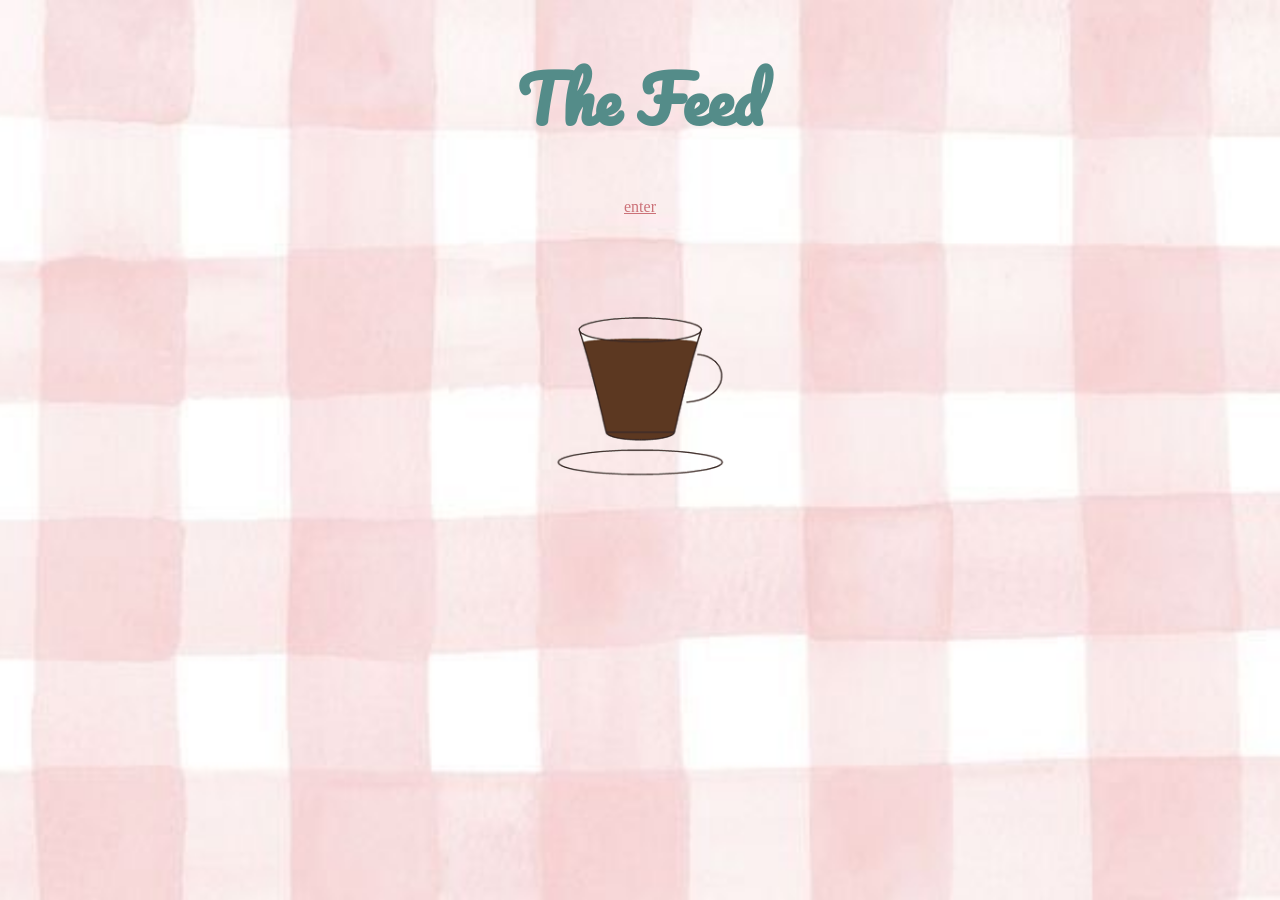
<file: index.html>
<!doctype html>
<html lang="en">
  <head>
    <meta charset="UTF-8" />
    <meta name="viewport" content="width=device-width, initial-scale=1.0" />
    <title>The Feed</title>
    <link rel="stylesheet" href="css/style.css" />
    <link rel="preconnect" href="https://fonts.googleapis.com" />
    <link rel="preconnect" href="https://fonts.gstatic.com" crossorigin />
    <link
      href="https://fonts.googleapis.com/css2?family=Cormorant+Garamond:wght@500;600;700&family=Work+Sans:wght@400;500;600&family=Pacifico&display=swap"
      rel="stylesheet"
    />
  </head>
  <body>
    <h1>The Feed</h1>
    <p><a href="feed.html">enter</a></p>

    <img src="img/the_feed.gif" alt="Coffee cup gif" width="300" />
  </body>
</html>
</file>
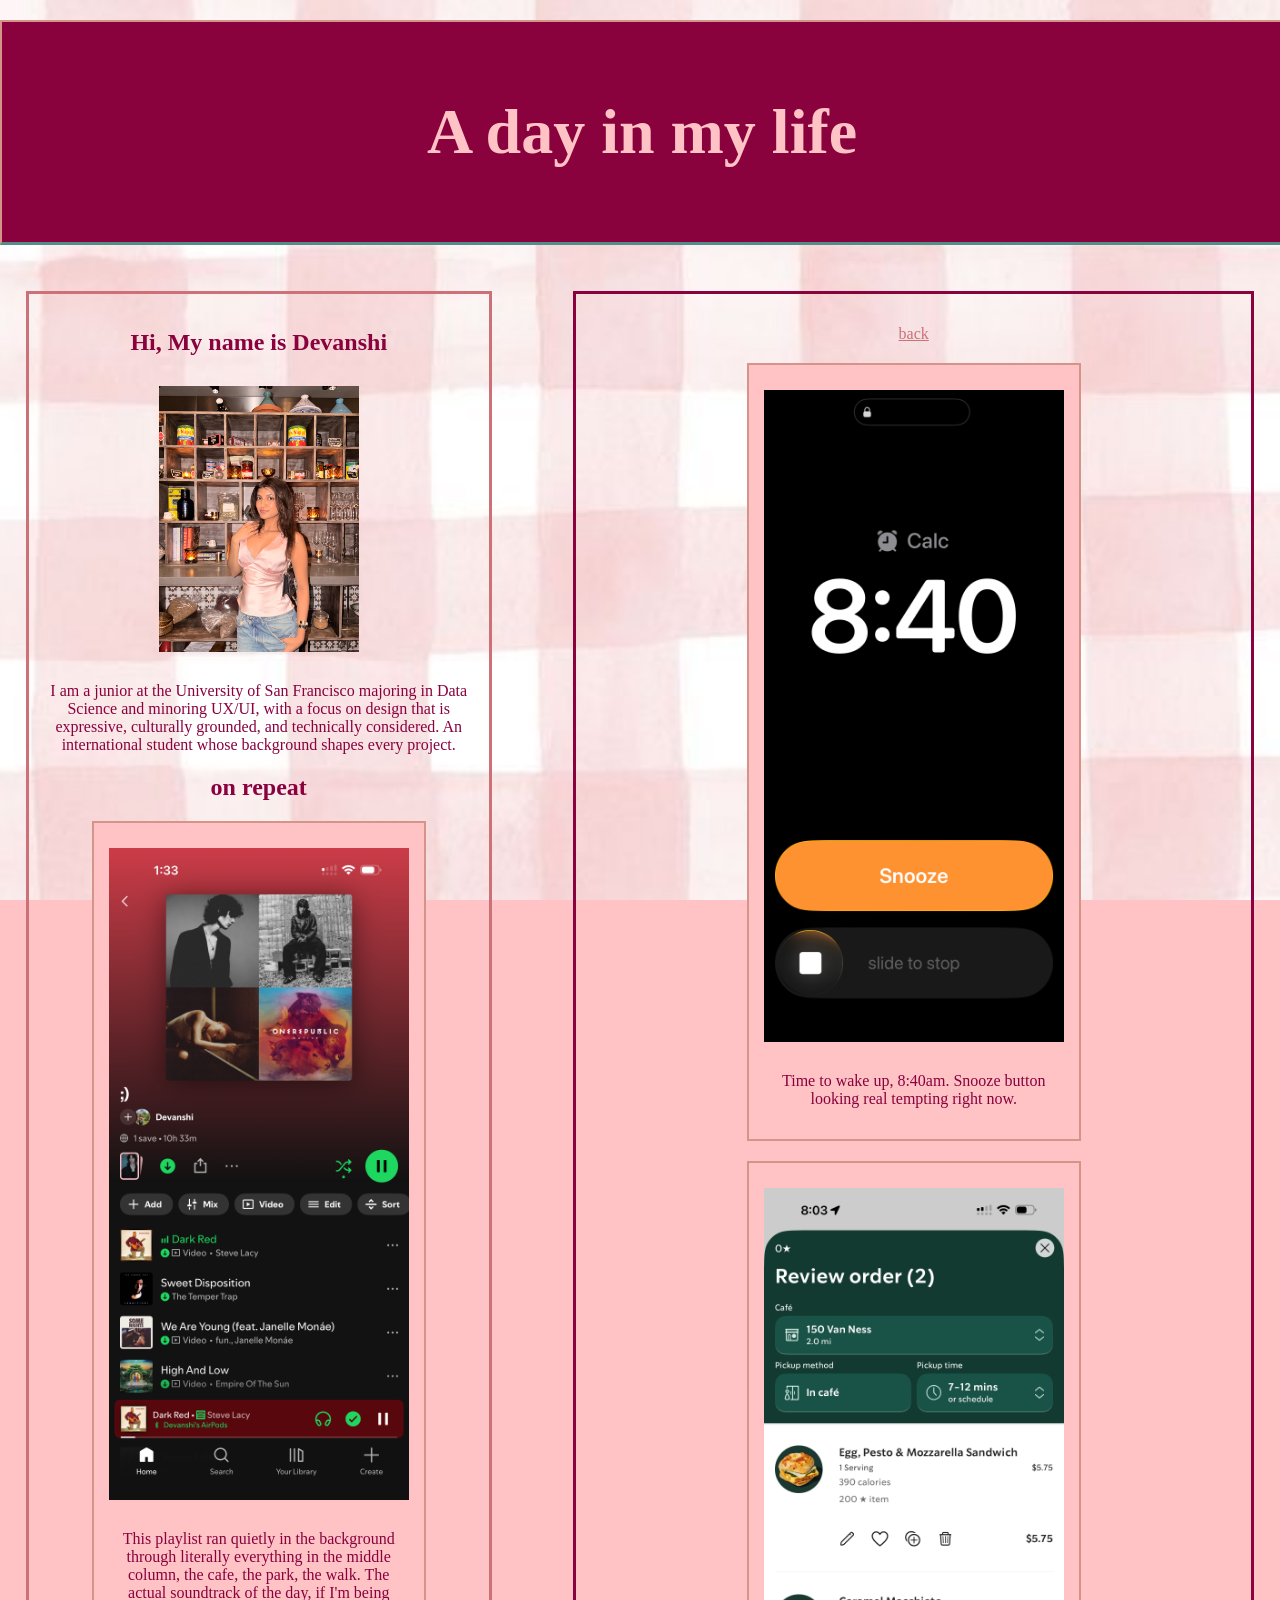
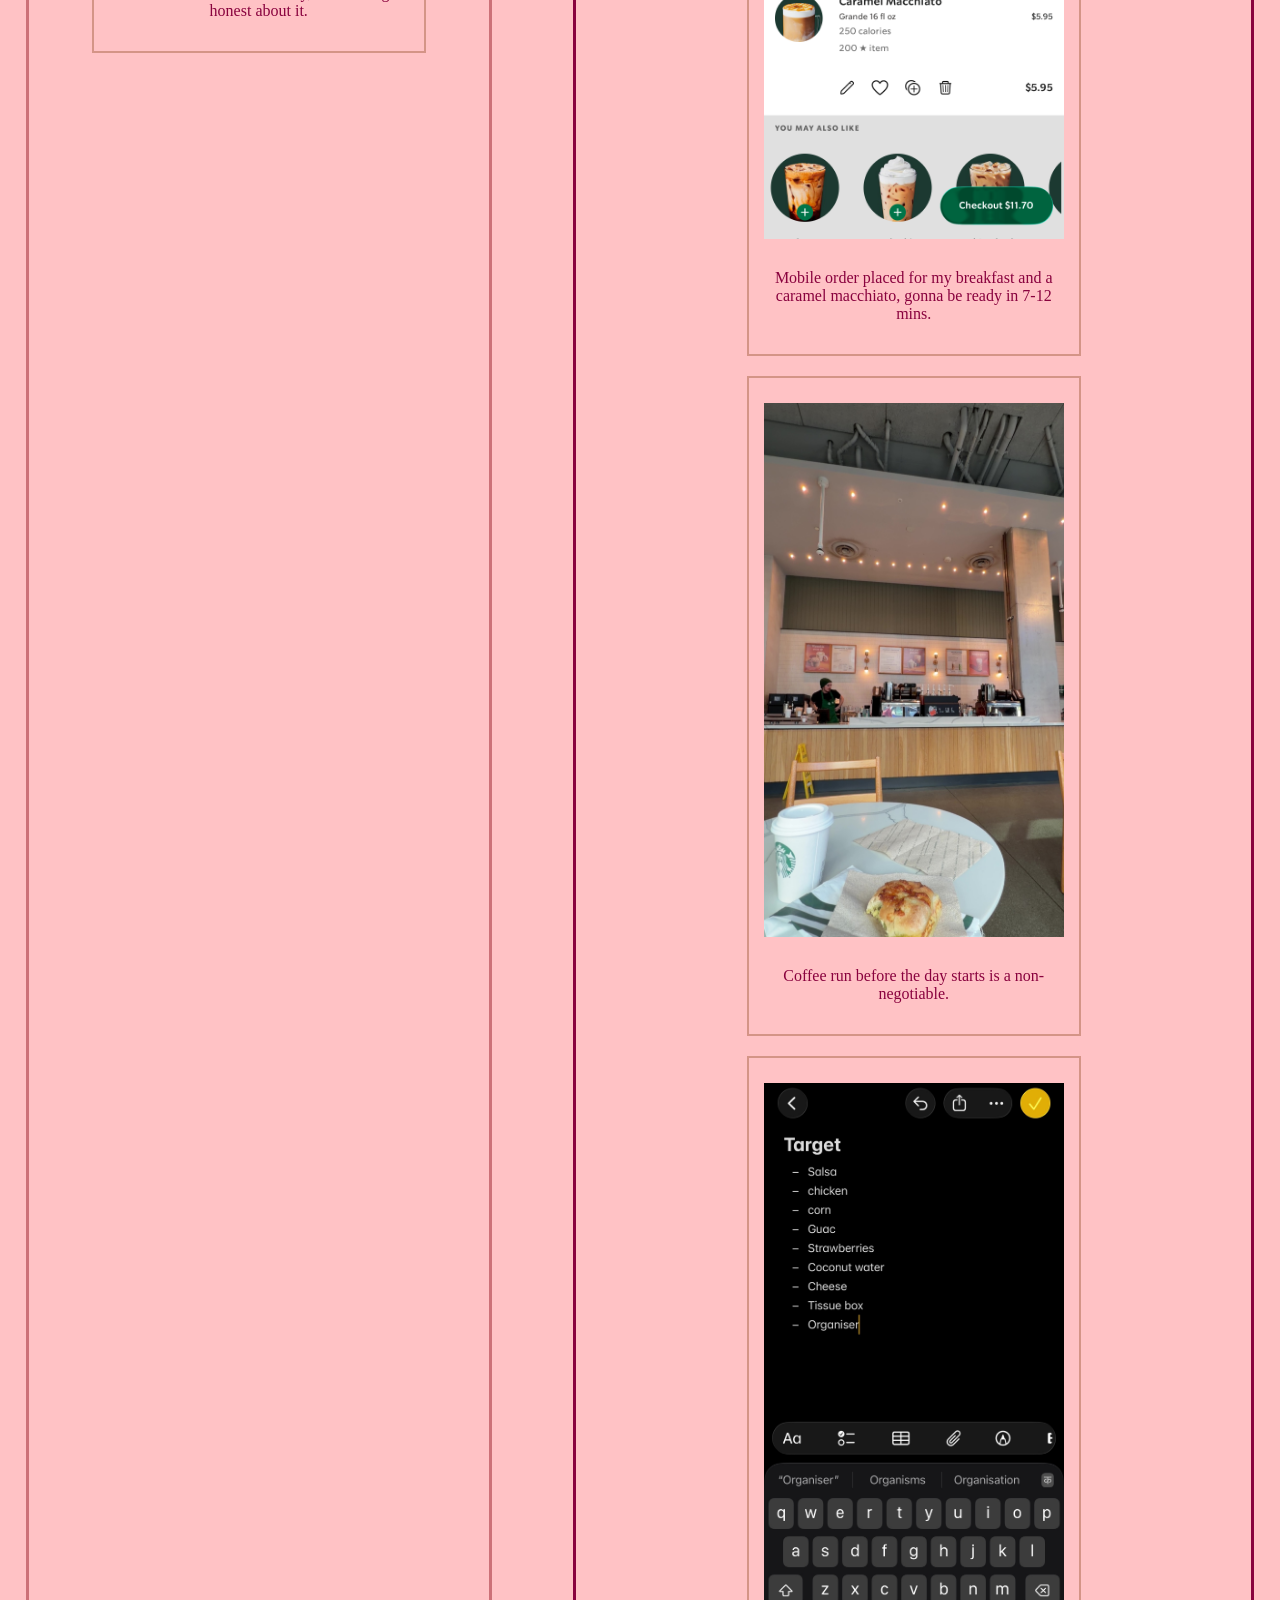
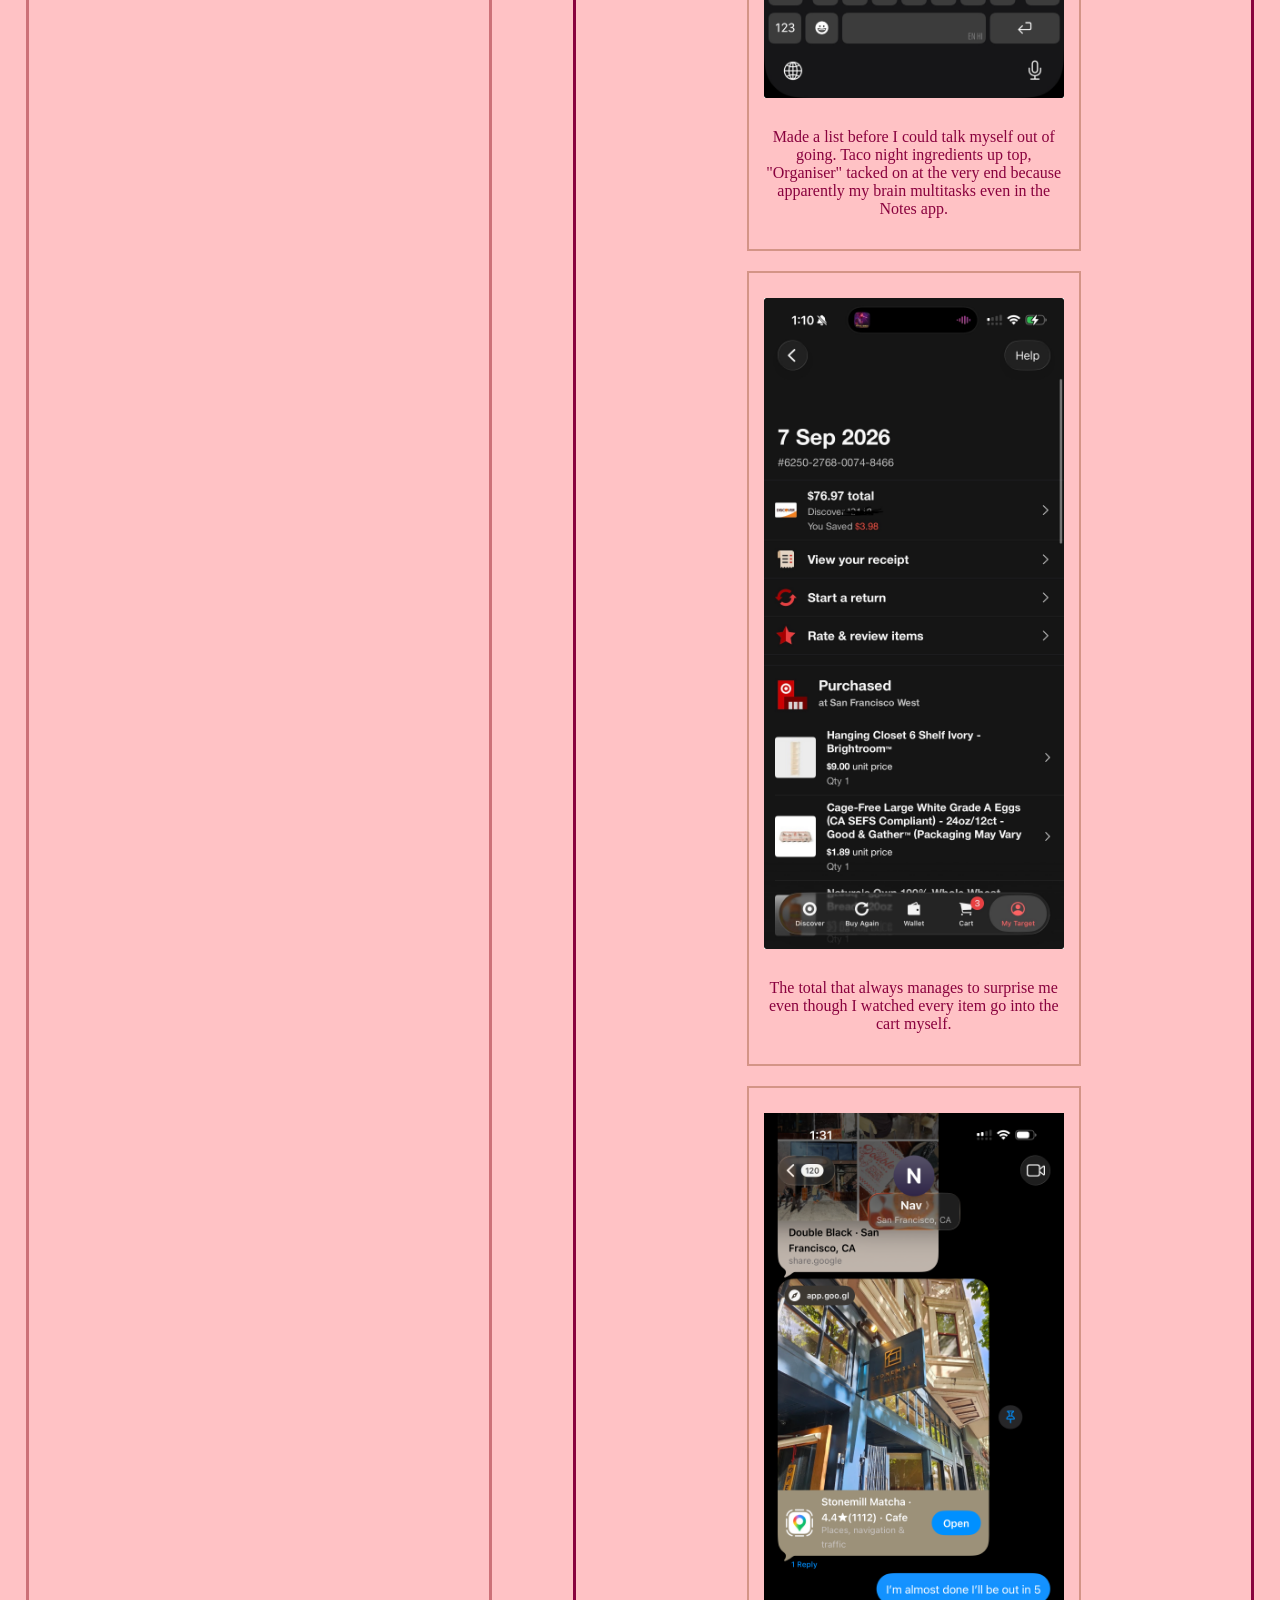
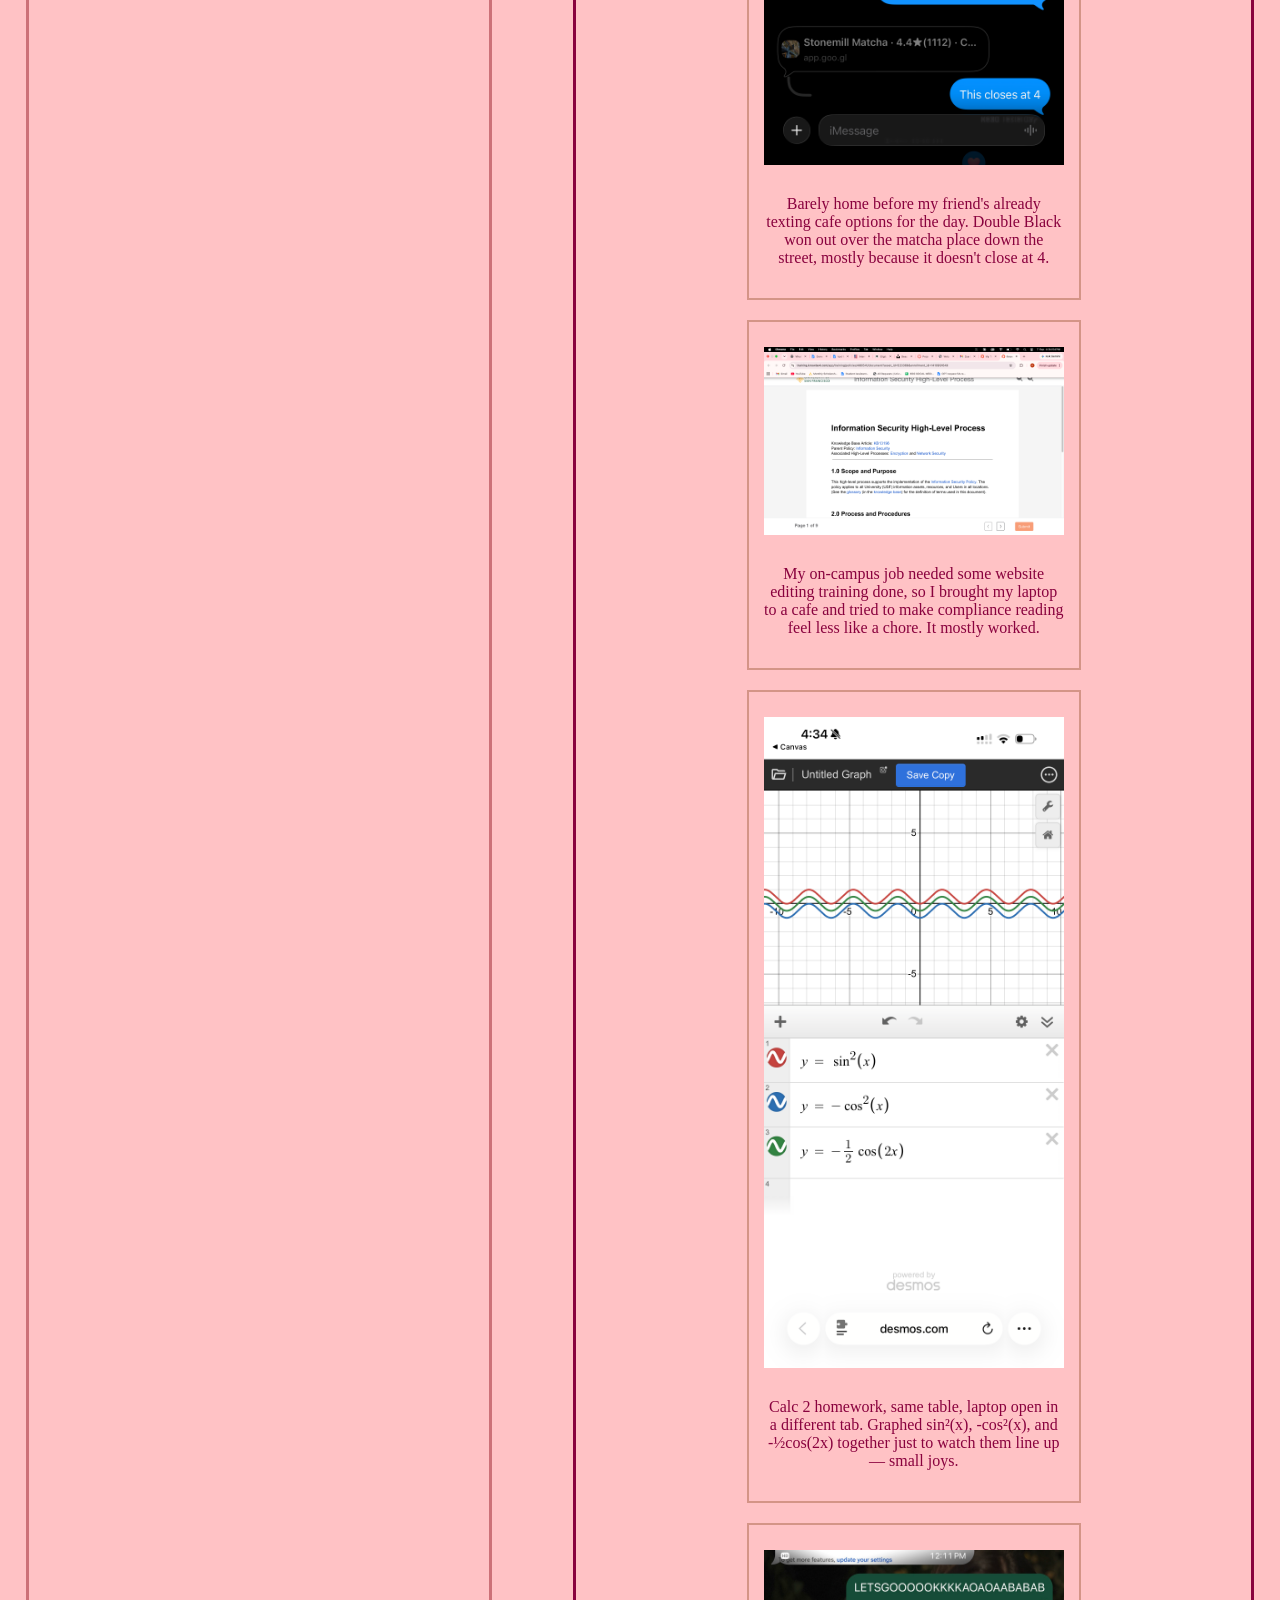
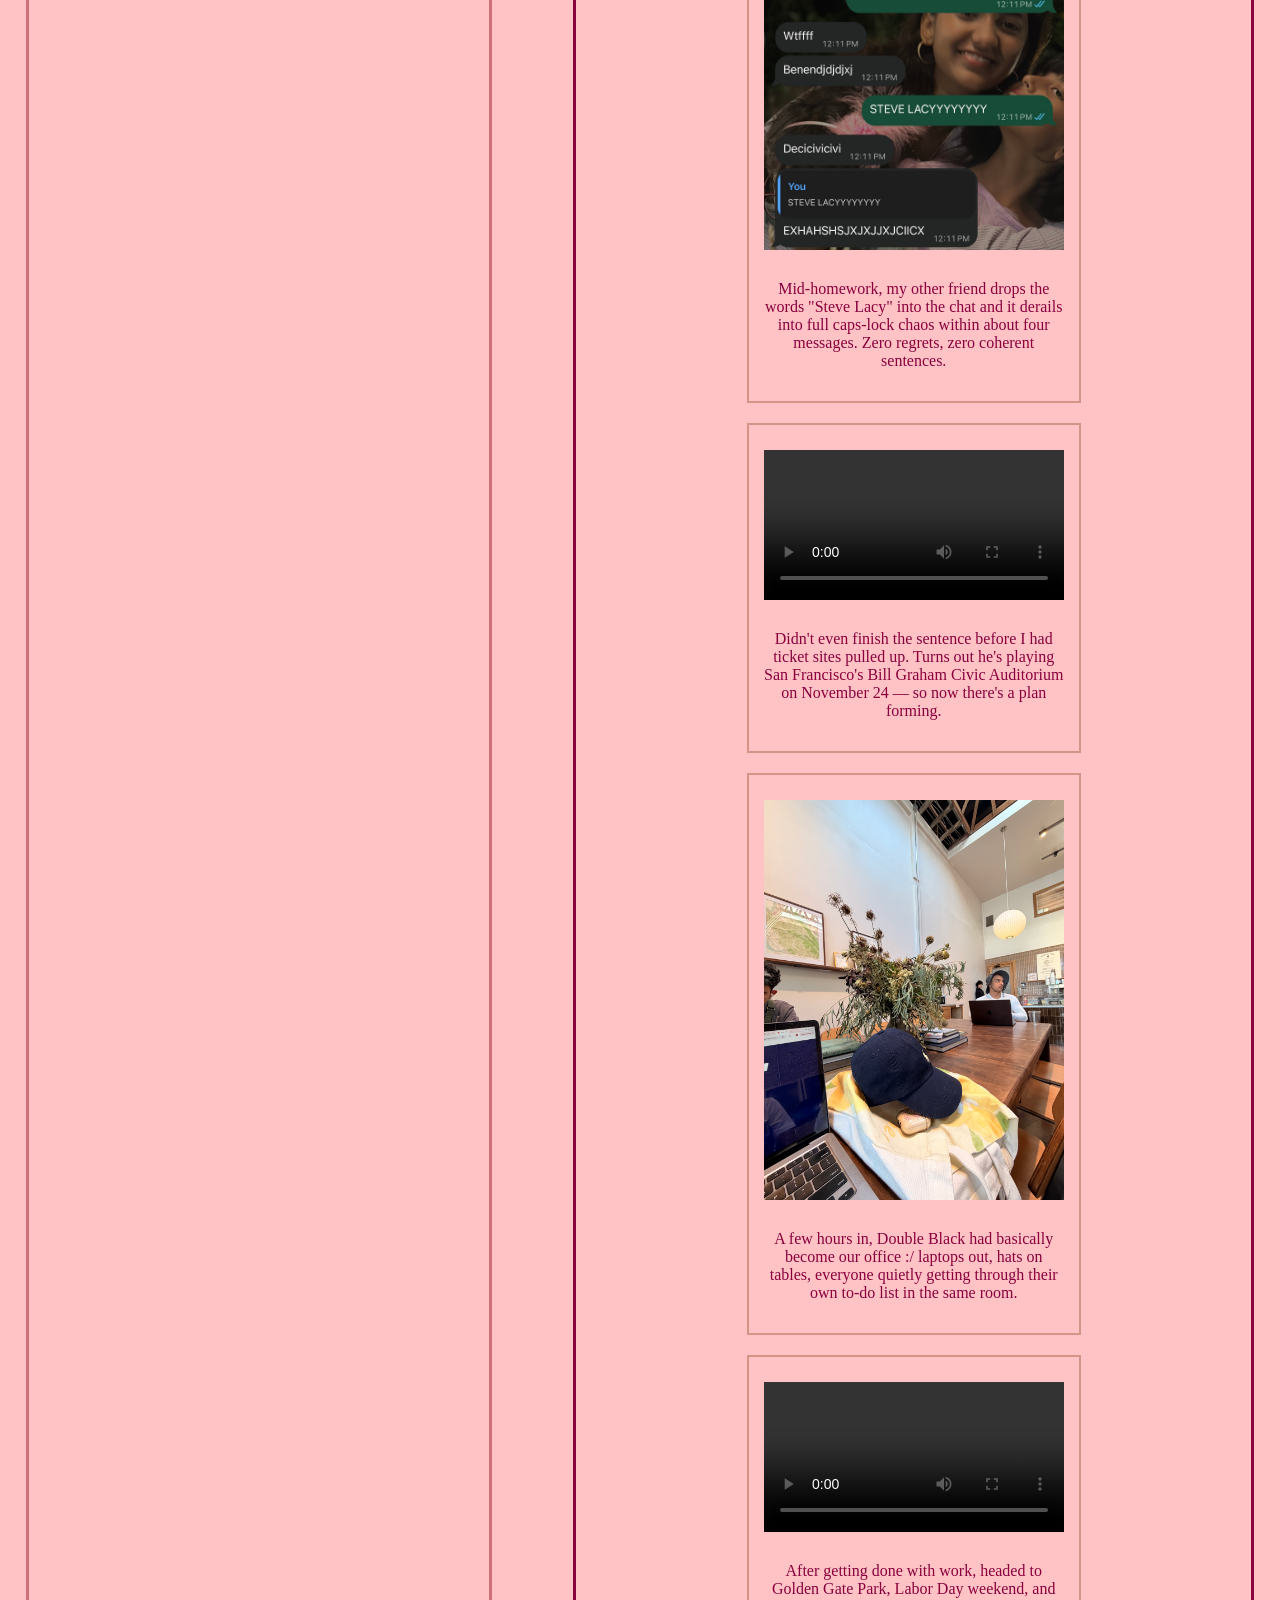
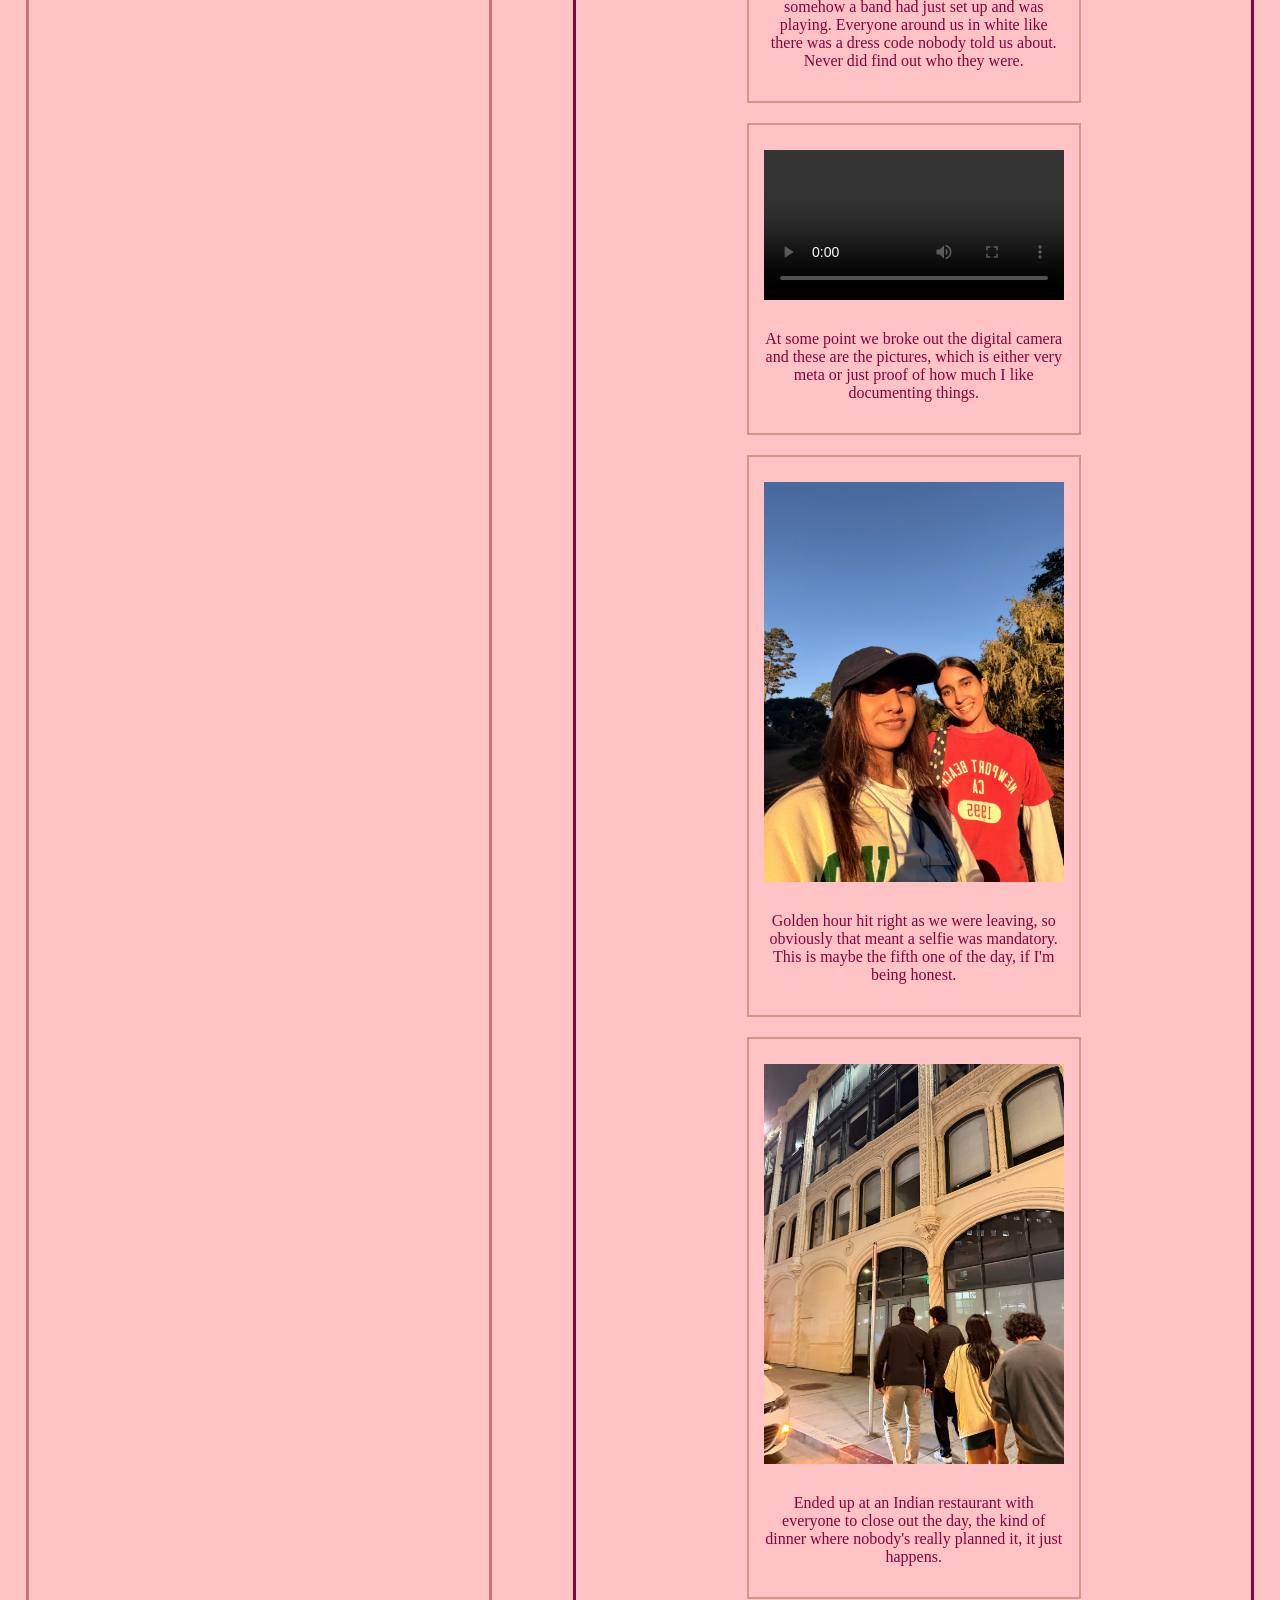
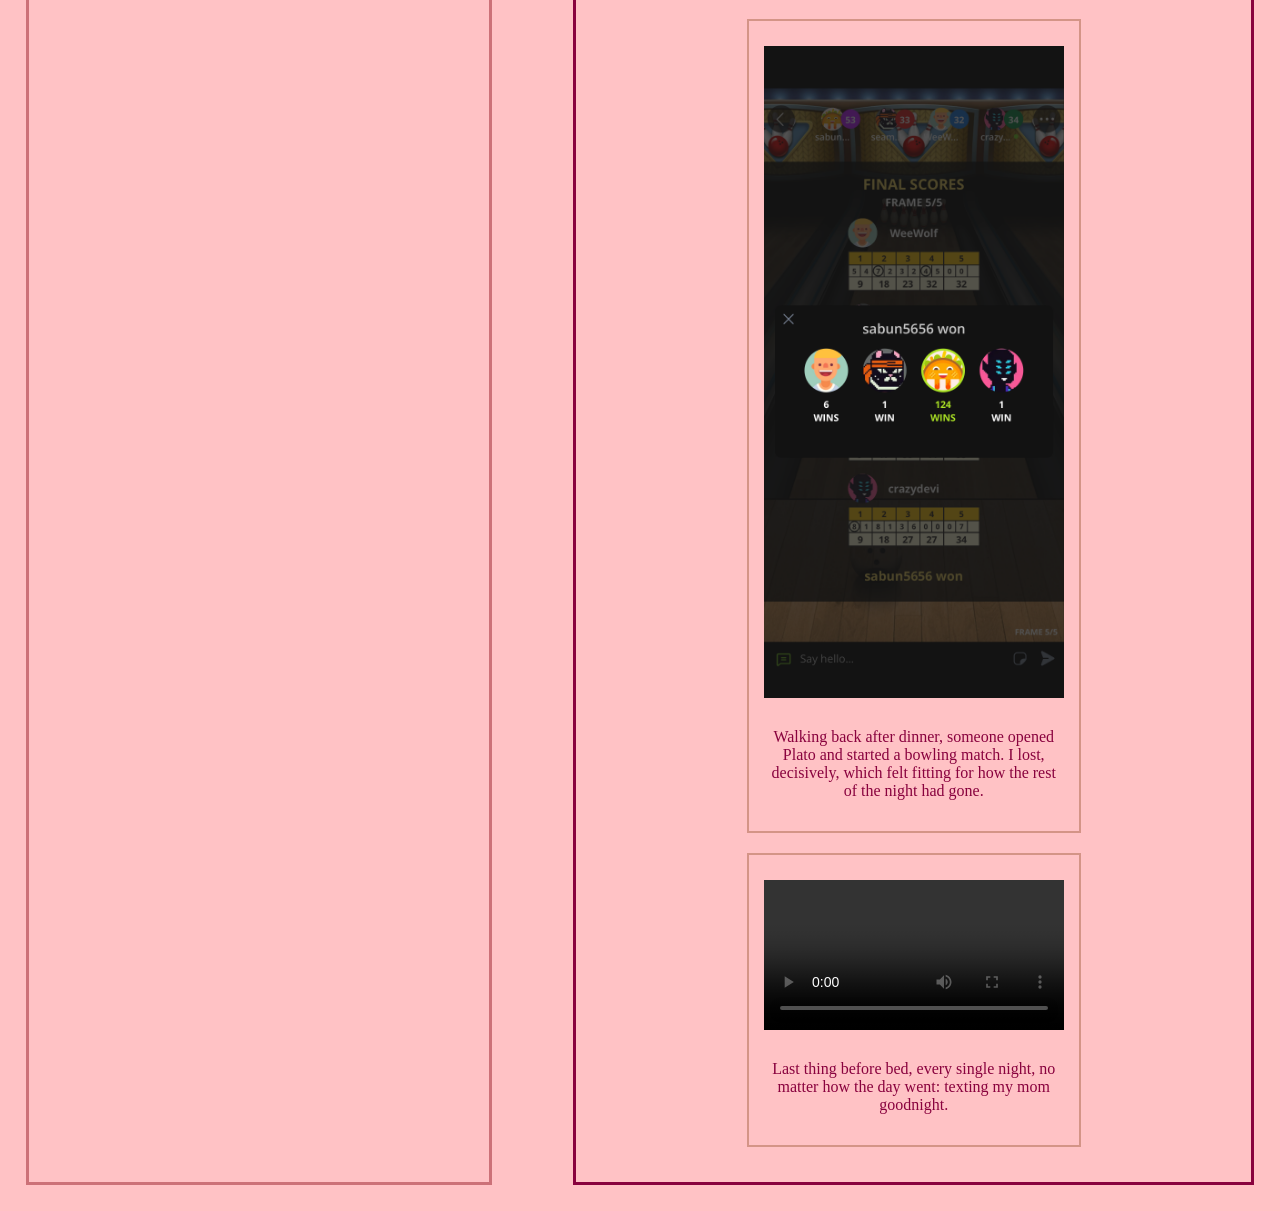
<file: feed.html>
<!doctype html>
<html lang="en">
  <head>
    <meta charset="UTF-8" />
    <meta name="viewport" content="width=device-width, initial-scale=1.0" />
    <title>Feed</title>
    <link rel="stylesheet" href="css/style.css" />
    <link rel="preconnect" href="https://fonts.googleapis.com" />
    <link rel="preconnect" href="https://fonts.gstatic.com" crossorigin />
    <link
      href="https://fonts.googleapis.com/css2?family=Cormorant+Garamond:wght@500;600;700&family=Work+Sans:wght@400;500;600&display=swap"
      rel="stylesheet"
    />
  </head>
  <body>
    <div class="page">
      <section id="page-banner">
        <h1>A day in my life</h1>
        </section>
      <section id="main-feed">
        <section id="leftcol">
          <h2>Hi, My name is Devanshi</h2>
          <img src="img/deviSingh.JPG" alt="Devanshi Singh" width="200" />
          <p>
            I am a junior at the University of San Francisco majoring in Data
            Science and minoring UX/UI, with a focus on design that is
            expressive, culturally grounded, and technically considered. An
            international student whose background shapes every project.
          </p>

          <h2>on repeat</h2>
          <section>
            <img
              src="img/spotify.PNG"
              alt="Spotify playlist screen"
              width="300"
            />
            <p>
              This playlist ran quietly in the background through literally
              everything in the middle column, the cafe, the park, the walk. The
              actual soundtrack of the day, if I'm being honest about it.
            </p>
          </section>
        </section>

        <section id="rightcol">
          <p>
            <a href="index.html">back</a>
          </p>

          <section>
            <img
              src="img/alarm.PNG"
              alt="phone alarm screen at 8:40"
              width="300"
            />
            <p>
              Time to wake up, 8:40am. Snooze button looking real tempting right
              now.
            </p>
          </section>

          <section>
            <img
              src="img/order.PNG"
              alt="coffee and pastry on a table at a cafe"
              width="300"
            />
            <p>
              Mobile order placed for my breakfast and a caramel macchiato,
              gonna be ready in 7-12 mins.
            </p>
          </section>

          <section>
            <img
              src="img/breakfast.JPG"
              alt="mobile app order review screen"
              width="300"
            />
            <p>Coffee run before the day starts is a non-negotiable.</p>
          </section>

          <section>
            <img
              src="img/grocery_list.jpg"
              alt="target shopping list on notes app"
              width="300"
            />
            <p>
              Made a list before I could talk myself out of going. Taco night
              ingredients up top, "Organiser" tacked on at the very end because
              apparently my brain multitasks even in the Notes app.
            </p>
          </section>

          <section>
            <img
              src="img/targetbill.jpg"
              alt="Target app receipt total"
              width="300"
            />
            <p>
              The total that always manages to surprise me even though I watched
              every item go into the cart myself.
            </p>
          </section>

          <section>
            <img
              src="img/coworking_cafe.PNG"
              alt="text thread with cafe recommendations"
              width="300"
            />
            <p>
              Barely home before my friend's already texting cafe options for
              the day. Double Black won out over the matcha place down the
              street, mostly because it doesn't close at 4.
            </p>
          </section>

          <section>
            <img
              src="img/trainingincafe.png"
              alt="USF security training open in browser"
              width="300"
            />
            <p>
              My on-campus job needed some website editing training done, so I
              brought my laptop to a cafe and tried to make compliance reading
              feel less like a chore. It mostly worked.
            </p>
          </section>

          <section>
            <img
              src="img/math_hw.PNG"
              alt="Desmos graph of trig identities for Calc 2"
              width="300"
            />
            <p>
              Calc 2 homework, same table, laptop open in a different tab.
              Graphed sin²(x), -cos²(x), and -½cos(2x) together just to watch
              them line up — small joys.
            </p>
          </section>

          <section>
            <img
              src="img/steve.jpg"
              alt="all-caps group chat about a concert"
              width="300"
            />
            <p>
              Mid-homework, my other friend drops the words "Steve Lacy" into
              the chat and it derails into full caps-lock chaos within about
              four messages. Zero regrets, zero coherent sentences.
            </p>
          </section>

          <section>
            <video src="img/stevelacyy.mp4" width="300" controls></video>
            <p>
              Didn't even finish the sentence before I had ticket sites pulled
              up. Turns out he's playing San Francisco's Bill Graham Civic
              Auditorium on November 24 — so now there's a plan forming.
            </p>
          </section>

          <section>
            <img
              src="img/cafeworking.JPG"
              alt="coworking cafe interior with people on laptops"
              width="300"
            />
            <p>
              A few hours in, Double Black had basically become our office :/
              laptops out, hats on tables, everyone quietly getting through
              their own to-do list in the same room.
            </p>
          </section>

          <section>
            <video src="img/ggp.mp4" width="300" controls></video>
            <p>
              After getting done with work, headed to Golden Gate Park, Labor
              Day weekend, and somehow a band had just set up and was playing.
              Everyone around us in white like there was a dress code nobody
              told us about. Never did find out who they were.
            </p>
          </section>

          <section>
            <video src="img/ggp_pics.mp4" width="300" controls></video>
            <p>
              At some point we broke out the digital camera and these are the
              pictures, which is either very meta or just proof of how much I
              like documenting things.
            </p>
          </section>

          <section>
            <img
              src="img/friend ggp.JPG"
              alt="selfie with a friend at golden hour in the park"
              width="300"
            />
            <p>
              Golden hour hit right as we were leaving, so obviously that meant
              a selfie was mandatory. This is maybe the fifth one of the day, if
              I'm being honest.
            </p>
          </section>

          <section>
            <img
              src="img/nightwalk.JPG"
              alt="group walking into a restaurant at night"
              width="300"
            />
            <p>
              Ended up at an Indian restaurant with everyone to close out the
              day, the kind of dinner where nobody's really planned it, it just
              happens.
            </p>
          </section>

          <section>
            <img
              src="img/lostinbowling.PNG"
              alt="final scores on a shared bowling app"
              width="300"
            />
            <p>
              Walking back after dinner, someone opened Plato and started a
              bowling match. I lost, decisively, which felt fitting for how the
              rest of the night had gone.
            </p>
          </section>

          <section>
            <video src="img/goodnight_mom.mp4" width="300" controls></video>
            <p>
              Last thing before bed, every single night, no matter how the day
              went: texting my mom goodnight.
            </p>
          </section>
        </section>
      </section>
    </div>
  </body>
</html>
</file>
<file: css/style.css>
body {
  margin: 0;
  background-color: #ffc2c5;
  background-image: url("../img/background.JPG");
  background-size: cover;
  background-position: center;
  background-attachment: fixed;
  font-family: "Times New Roman", Times, serif;
  color: #89023e;
  text-align: center;
}
#page-banner {
  width: 100%;
  height: 30%;
  padding: 20px 0;
  margin-bottom: 20px;
  background-color: #89023e;
  border-bottom: 3px solid #548c89;
}

#page-banner h1 {
  color: #ffc2c5;
}
h1 {
  font-family: "Pacifico", cursive;
  color: #548c89;
  font-size: 4em;
}

h2 {
  font-family: Georgia, serif;
  color: #89023e;
}

a {
  color: #cc7178;
}

img,
video {
  margin: 10px 0;
}

section {
  border: 2px solid #d49487;
  margin: 20px auto;
  padding: 15px;
  width: 300px;
  background-color: #ffc2c5;
}

#main-feed {
  width: 100%;
  margin: 0;
  display: flex;
  justify-content: space-around;
  gap: 30px;
  border: none;
  padding: 0;
  background-color: transparent;
}

#leftcol {
  flex: 2;
  padding: 15px;
  margin: 2%;
  border: 3px solid #cc7178;
  background-color: transparent;
}

#rightcol {
  flex: 3;
  padding: 15px;
  margin: 2%;
  border: 3px solid #89023e;
  background-color: transparent;
}
</file>
